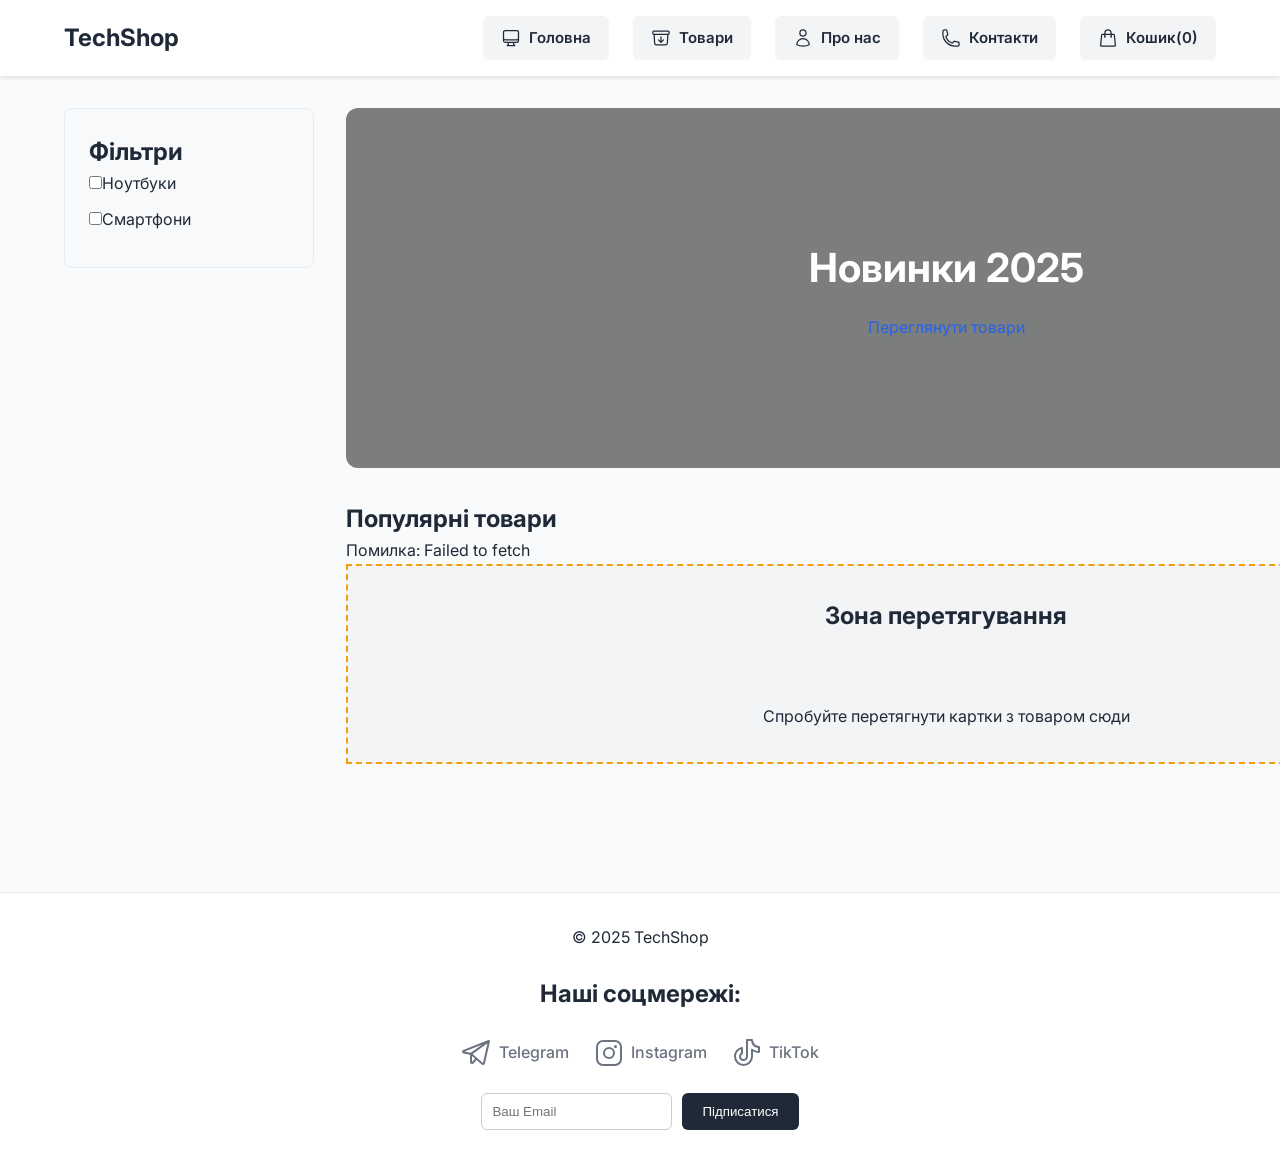
<file: index.html>
<!DOCTYPE html>
<html lang="uk">
<head>
    <meta charset="UTF-8">
    <meta http-equiv="X-UA-Compatible" content="IE=edge">
    <meta name="viewport" content="width=device-width, initial-scale=1.0">
    <title>TechShop - Магазин гаджетів</title>
    <link rel="preconnect" href="https://fonts.googleapis.com">
    <link rel="preconnect" href="https://fonts.gstatic.com" crossorigin>
    <link href="https://fonts.googleapis.com/css2?family=Inter:wght@400;600;700&display=swap" rel="stylesheet">
    <link rel="stylesheet" href="css/style.css">
    <link rel="stylesheet" href="css/form.css">
</head>
<body>

<header class="header"> 
    <h1 class="logo">TechShop</h1>
    <button class="menu-toggle" aria-label="Відкрити меню">
        <svg xmlns="http://www.w3.org/2000/svg" fill="none" viewBox="0 0 24 24" stroke="currentColor">
            <path stroke-linecap="round" stroke-linejoin="round" d="M3.75 6.75h16.5M3.75 12h16.5m-16.5 5.25h16.5" />
        </svg>
    </button>
    <nav class="main-nav">
        <ul class="nav-list">
            <li>
                <a href="index.html" class="btn-cart">
                    <svg xmlns="http://www.w3.org/2000/svg" viewBox="0 0 24 24" fill="none" stroke="currentColor" stroke-width="1.5">
                        <path stroke-linecap="round" stroke-linejoin="round" d="M9 17.25v1.007a3 3 0 0 1-.879 2.122L7.5 21h9l-.621-.621A3 3 0 0 1 15 18.257V17.25m6-12V15a2.25 2.25 0 0 1-2.25 2.25H5.25A2.25 2.25 0 0 1 3 15V5.25m18 0A2.25 2.25 0 0 0 18.75 3H5.25A2.25 2.25 0 0 0 3 5.25m18 0V12a2.25 2.25 0 0 1-2.25 2.25H5.25A2.25 2.25 0 0 1 3 12V5.25" />
                    </svg>
                    <span>Головна</span>
                </a>
            </li>
            <li>
                <a href="#" class="btn-cart">
                    <svg xmlns="http://www.w3.org/2000/svg" viewBox="0 0 24 24" fill="none" stroke="currentColor" stroke-width="1.5">
                        <path stroke-linecap="round" stroke-linejoin="round" d="m20.25 7.5-.625 10.632a2.25 2.25 0 0 1-2.247 2.118H6.622a2.25 2.25 0 0 1-2.247-2.118L3.75 7.5m8.25 3v6.75m0 0-3-3m3 3 3-3M3.375 7.5h17.25c.621 0 1.125-.504 1.125-1.125v-1.5c0-.621-.504-1.125-1.125-1.125H3.375c-.621 0-1.125.504-1.125 1.125v1.5c0 .621.504 1.125 1.125 1.125Z" />
                    </svg>
                    <span>Товари</span>  
                </a>
            </li>
            <li>
                <a href="#" class="btn-cart">
                    <svg xmlns="http://www.w3.org/2000/svg" viewBox="0 0 24 24" fill="none" stroke="currentColor" stroke-width="1.5">
                        <path stroke-linecap="round" stroke-linejoin="round" d="M15.75 6a3.75 3.75 0 1 1-7.5 0 3.75 3.75 0 0 1 7.5 0ZM4.501 20.118a7.5 7.5 0 0 1 14.998 0A17.933 17.933 0 0 1 12 21.75c-2.676 0-5.216-.584-7.499-1.632Z" />
                    </svg>
                    <span>Про нас</span>
                </a>
            </li>
            <li>
                <a href="#" class="btn-cart">
                    <svg xmlns="http://www.w3.org/2000/svg" viewBox="0 0 24 24" fill="none" stroke="currentColor" stroke-width="1.5">
                        <path stroke-linecap="round" stroke-linejoin="round" d="M2.25 6.75c0 8.284 6.716 15 15 15h2.25a2.25 2.25 0 0 0 2.25-2.25v-1.372c0-.516-.351-.966-.852-1.091l-4.423-1.106c-.44-.11-.902.055-1.173.417l-.97 1.293c-.282.376-.769.542-1.21.38a12.035 12.035 0 0 1-7.143-7.143c-.162-.441.004-.928.38-1.21l1.293-.97c.363-.271.527-.734.417-1.173L6.963 3.102a1.125 1.125 0 0 0-1.091-.852H4.5A2.25 2.25 0 0 0 2.25 4.5v2.25Z" />
                    </svg>
                    <span>Контакти</span>
                </a>
            </li>
            <li>
                <a href="chekout.html" class="btn-cart" id="cartBtn"> 
                    <svg xmlns="http://www.w3.org/2000/svg" viewBox="0 0 24 24" fill="none" stroke="currentColor" stroke-width="1.5">
                        <path stroke-linecap="round" stroke-linejoin="round" d="M15.75 10.5V6a3.75 3.75 0 1 0-7.5 0v4.5m11.356-1.993 1.263 12c.07.665-.45 1.243-1.119 1.243H4.25a1.125 1.125 0 0 1-1.12-1.243l1.264-12A1.125 1.125 0 0 1 5.513 7.5h12.974c.576 0 1.059.435 1.119 1.007ZM8.625 10.5a.375.375 0 1 1-.75 0 .375.375 0 0 1 .75 0Zm7.5 0a.375.375 0 1 1-.75 0 .375.375 0 0 1 .75 0Z" />
                    </svg>
                    <span>Кошик(<span class="cart-counter">0</span>)</span>
                </a>
            </li>
        </ul>
    </nav>
</header>

<main class="page-layout">
    <aside class="sidebar">
        <h2>Фільтри</h2>
        <ul>
            <li><label><input type="checkbox"/>Ноутбуки</label></li>
            <li><label><input type="checkbox"/>Смартфони</label></li>
        </ul>
    </aside>

    <section class="products-content"> 
        <div class="hero">
            <h2>Новинки 2025</h2>
            <a href="#" class="class-btn">Переглянути товари</a>
        </div>

        <h2>Популярні товари</h2>
        
        <div class="products-grid"></div>
        <div class="loader-container hidden" id="loader">
            <div class="spinner"></div>
            <p>Завантаження товарів...</p>
        </div>
                
        <div class="drag-and-drop-zone" id="dropZone">
            <h2>Зона перетягування</h2>
            <p>Спробуйте перетягнути картки з товаром сюди</p>
        </div>
    </section>
</main>

<footer>
    <p>&copy; 2025 TechShop</p>
    <h2>Наші соцмережі:</h2>
    <ul class="social-links">
        <li>
            <a href="#" class="social-link">
                <svg xmlns="http://www.w3.org/2000/svg" width="32" height="32" fill="currentColor" viewBox="0 0 256 256"><path d="M228.88,26.19a9,9,0,0,0-9.16-1.57L17.06,103.93a14.22,14.22,0,0,0,2.43,27.21L72,141.45V200a15.92,15.92,0,0,0,10,14.83,15.91,15.91,0,0,0,17.51-3.73l25.32-26.26L165,220a15.88,15.88,0,0,0,10.51,4,16.3,16.3,0,0,0,5-.79,15.85,15.85,0,0,0,10.67-11.63L231.77,35A9,9,0,0,0,228.88,26.19Zm-61.14,36L78.15,126.35l-49.6-9.73ZM88,200V152.52l24.79,21.74Zm87.53,8L92.85,135.5l119-85.29Z"></path></svg>
                <span>Telegram</span>
            </a>
        </li>
        <li>
            <a href="#" class="social-link">
                <svg xmlns="http://www.w3.org/2000/svg" width="32" height="32" fill="currentColor" viewBox="0 0 256 256"><path d="M128,80a48,48,0,1,0,48,48A48.05,48.05,0,0,0,128,80Zm0,80a32,32,0,1,1,32-32A32,32,0,0,1,128,160ZM176,24H80A56.06,56.06,0,0,0,24,80v96a56.06,56.06,0,0,0,56,56h96a56.06,56.06,0,0,0,56-56V80A56.06,56.06,0,0,0,176,24Zm40,152a40,40,0,0,1-40,40H80a40,40,0,0,1-40-40V80A40,40,0,0,1,80,40h96a40,40,0,0,1,40,40ZM192,76a12,12,0,1,1-12-12A12,12,0,0,1,192,76Z"></path></svg>
                <span>Instagram</span>
            </a>
        </li>
        <li>
            <a href="#" class="social-link">
                <svg xmlns="http://www.w3.org/2000/svg" width="32" height="32" fill="currentColor" viewBox="0 0 256 256"><path d="M224,72a48.05,48.05,0,0,1-48-48,8,8,0,0,0-8-8H128a8,8,0,0,0-8,8V156a20,20,0,1,1-28.57-18.08A8,8,0,0,0,96,130.69V88a8,8,0,0,0-9.4-7.88C50.91,86.48,24,119.1,24,156a76,76,0,0,0,152,0V116.29A103.25,103.25,0,0,0,224,128a8,8,0,0,0,8-8V80A8,8,0,0,0,224,72Zm-8,39.64a87.19,87.19,0,0,1-43.33-16.15A8,8,0,0,0,160,102v54a60,60,0,0,1-120,0c0-25.9,16.64-49.13,40-57.6v27.67A36,36,0,1,0,136,156V32h24.5A64.14,64.14,0,0,0,216,87.5Z"></path></svg>
                <span>TikTok</span>
            </a>
        </li>
    </ul>

    <form class="subscribe-form">
        <input type="email" placeholder="Ваш Email">
        <button type="submit">Підписатися</button>
    </form>
</footer>
<script src="js/main.js" type="module"></script>
<script>
    const menuToggle = document.querySelector('.menu-toggle');
    const mainNav = document.querySelector('.main-nav');

    menuToggle.addEventListener('click', () => {
        mainNav.classList.toggle('is-open');
    });
</script>
<div class="modal-overlay hidden" id="cartOverlay">
    <div class="modal-window">
        <div class="modal-header">
            <h2>Ваш кошик</h2>
            <button class="close-btn" id="closeCartBtn">&times;</button>
        </div>
        <div class="cart-items" id="cartItemsContainer">
            <p>Кошик порожній.</p>
        </div>
        <div class="modal-footer" >
            <h3>Разом: <span id="cartTotalSum">0</span></h3>
            <a href="chekout.html" class="btn btn-primary" id="chekoutBtn">Оформити замовлення</a>
        </div>
    </div>
</div>
</body>
</html>
</file>
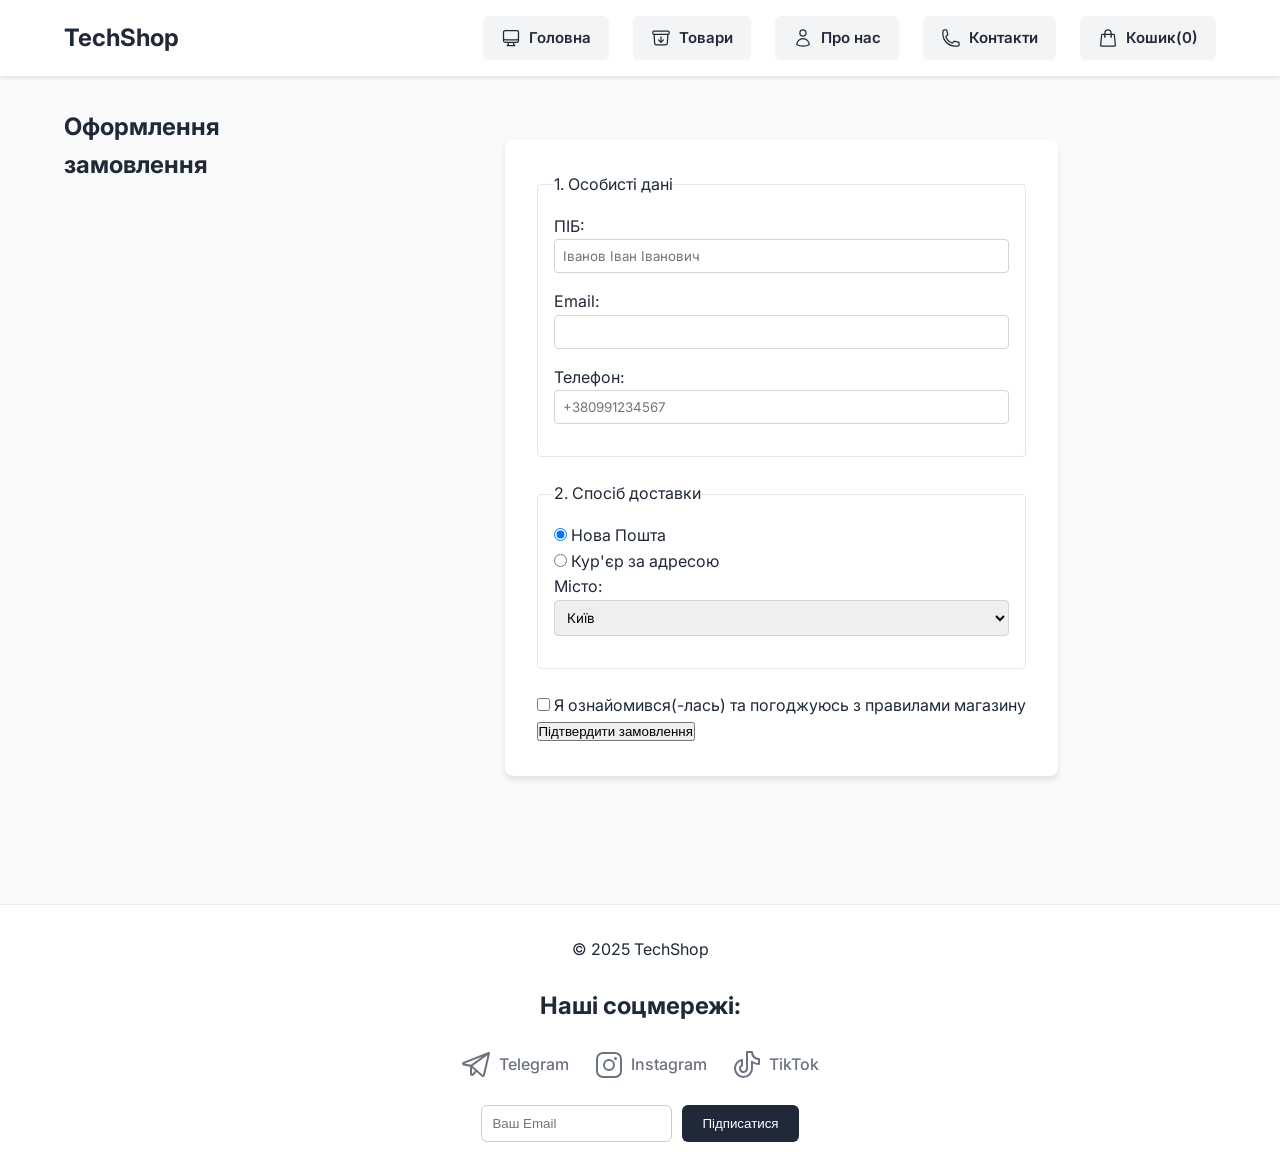
<file: chekout.html>
<!DOCTYPE html>
<html lang="uk">
<head>
    <meta charset="UTF-8">
    <meta http-equiv="X-UA-Compatible" content="IE=edge">
    <meta name="viewport" content="width=device-width, initial-scale=1.0">
    <title>TechShop - Магазин гаджетів</title>
    <link rel="preconnect" href="https://fonts.googleapis.com">
    <link rel="preconnect" href="https://fonts.gstatic.com" crossorigin>
    <link href="https://fonts.googleapis.com/css2?family=Inter:wght@400;600;700&display=swap" rel="stylesheet">
    <link rel="stylesheet" href="css/style.css">
    <link rel="stylesheet" href="css/form.css">
</head>
<body>

<header class="header"> 
    <h1 class="logo">TechShop</h1>
    <button class="menu-toggle" aria-label="Відкрити меню">
        <svg xmlns="http://www.w3.org/2000/svg" fill="none" viewBox="0 0 24 24" stroke="currentColor">
            <path stroke-linecap="round" stroke-linejoin="round" d="M3.75 6.75h16.5M3.75 12h16.5m-16.5 5.25h16.5" />
        </svg>
    </button>
    <nav class="main-nav">
        <ul class="nav-list">
            <li>
                <a href="index.html" class="btn-cart">
                    <svg xmlns="http://www.w3.org/2000/svg" viewBox="0 0 24 24" fill="none" stroke="currentColor" stroke-width="1.5">
                        <path stroke-linecap="round" stroke-linejoin="round" d="M9 17.25v1.007a3 3 0 0 1-.879 2.122L7.5 21h9l-.621-.621A3 3 0 0 1 15 18.257V17.25m6-12V15a2.25 2.25 0 0 1-2.25 2.25H5.25A2.25 2.25 0 0 1 3 15V5.25m18 0A2.25 2.25 0 0 0 18.75 3H5.25A2.25 2.25 0 0 0 3 5.25m18 0V12a2.25 2.25 0 0 1-2.25 2.25H5.25A2.25 2.25 0 0 1 3 12V5.25" />
                    </svg>
                    <span>Головна</span>
                </a>
            </li>
            <li>
                <a href="#" class="btn-cart">
                    <svg xmlns="http://www.w3.org/2000/svg" viewBox="0 0 24 24" fill="none" stroke="currentColor" stroke-width="1.5">
                        <path stroke-linecap="round" stroke-linejoin="round" d="m20.25 7.5-.625 10.632a2.25 2.25 0 0 1-2.247 2.118H6.622a2.25 2.25 0 0 1-2.247-2.118L3.75 7.5m8.25 3v6.75m0 0-3-3m3 3 3-3M3.375 7.5h17.25c.621 0 1.125-.504 1.125-1.125v-1.5c0-.621-.504-1.125-1.125-1.125H3.375c-.621 0-1.125.504-1.125 1.125v1.5c0 .621.504 1.125 1.125 1.125Z" />
                    </svg>
                    <span>Товари</span>  
                </a>
            </li>
            <li>
                <a href="#" class="btn-cart">
                    <svg xmlns="http://www.w3.org/2000/svg" viewBox="0 0 24 24" fill="none" stroke="currentColor" stroke-width="1.5">
                        <path stroke-linecap="round" stroke-linejoin="round" d="M15.75 6a3.75 3.75 0 1 1-7.5 0 3.75 3.75 0 0 1 7.5 0ZM4.501 20.118a7.5 7.5 0 0 1 14.998 0A17.933 17.933 0 0 1 12 21.75c-2.676 0-5.216-.584-7.499-1.632Z" />
                    </svg>
                    <span>Про нас</span>
                </a>
            </li>
            <li>
                <a href="#" class="btn-cart">
                    <svg xmlns="http://www.w3.org/2000/svg" viewBox="0 0 24 24" fill="none" stroke="currentColor" stroke-width="1.5">
                        <path stroke-linecap="round" stroke-linejoin="round" d="M2.25 6.75c0 8.284 6.716 15 15 15h2.25a2.25 2.25 0 0 0 2.25-2.25v-1.372c0-.516-.351-.966-.852-1.091l-4.423-1.106c-.44-.11-.902.055-1.173.417l-.97 1.293c-.282.376-.769.542-1.21.38a12.035 12.035 0 0 1-7.143-7.143c-.162-.441.004-.928.38-1.21l1.293-.97c.363-.271.527-.734.417-1.173L6.963 3.102a1.125 1.125 0 0 0-1.091-.852H4.5A2.25 2.25 0 0 0 2.25 4.5v2.25Z" />
                    </svg>
                    <span>Контакти</span>
                </a>
            </li>
            <li>
                <a href="chekout.html" class="btn-cart"> 
                    <svg xmlns="http://www.w3.org/2000/svg" viewBox="0 0 24 24" fill="none" stroke="currentColor" stroke-width="1.5">
                        <path stroke-linecap="round" stroke-linejoin="round" d="M15.75 10.5V6a3.75 3.75 0 1 0-7.5 0v4.5m11.356-1.993 1.263 12c.07.665-.45 1.243-1.119 1.243H4.25a1.125 1.125 0 0 1-1.12-1.243l1.264-12A1.125 1.125 0 0 1 5.513 7.5h12.974c.576 0 1.059.435 1.119 1.007ZM8.625 10.5a.375.375 0 1 1-.75 0 .375.375 0 0 1 .75 0Zm7.5 0a.375.375 0 1 1-.75 0 .375.375 0 0 1 .75 0Z" />
                    </svg>
                    <span>Кошик(0)</span>
                </a>
            </li>
        </ul>
    </nav>
</header>
<main class="page-layout">
    <h2>Оформлення замовлення</h2>
    <form action="#" method="POST" class="checkout-form">
    <fieldset>
  <legend>1. Особисті дані</legend>
  <div class="form-group">
    <label for="fullName">ПІБ:</label>
    <input
      type="text"
      id="fullName"
      name="fullName"
      required
      placeholder="Іванов Іван Іванович"
    />
  </div>
  <div class="form-group">
    <label for="email">Email:</label>
    <input type="email" id="email" name="email" required />
    </div>
    <div class="form-group">
        <label for="phone">Телефон:</label>
        <input
            type="tel"
            id="phone"
            name="phone"
            pattern="[\+]\d{2}\d{10}"
            placeholder="+380991234567"
            required
            title="Формат: +380XXXXXXXXX"
        />
    </div>
    </fieldset>
        <fieldset>
    <legend>2. Спосіб доставки</legend>
    <div class="form-radio">
        <input
      type="radio"
      id="deliveryNova"
      name="delivery"
      value="nova_poshta"
      checked
        />
        <label for="deliveryNova">Нова Пошта</label>
    </div>
     <div class="form-radio">
        <input
      type="radio"
      id="deliveryCourier"
      name="delivery"
      value="courier"
        />
        <label for="deliveryCourier">Кур'єр за адресою</label>
    </div>

    <div class="form-group">
        <label for="city">Місто:</label>
     <select id="city" name="city">
        <option value="kyiv">Київ</option>
        <option value="lviv">Львів</option>
        <option value="odesa">Одеса</option>
        <option value="kropyvnytski">Кропивницький</option>
        <option value="kremenchuk">Кременчук</option>
        <option value="zhitomyr">Житомир</option>
        <option value="ivano-frankivsk">Івано-Франківськ</option>
        <option value="kharkiv">Харків</option>
        <option value="kriviy-righ">Кривий Ріг</option>
        <option value="mykolaiv">Миколаїв</option>
        <option value="vinitsa">Вінниця</option>
        </select>
    </div>
    </fieldset>
    <div class="agree-wrapper">
    <label class="agree-label">
        <input type="checkbox" name="agree" required>
        <span>Я ознайомився(-лась) та погоджуюсь з правилами магазину</span>
    </label>
</div>
    <button type="submit" class="btn btn-primary">Підтвердити замовлення</button>
    </form>
</main>

<footer>
    <p>&copy; 2025 TechShop</p>
    <h2>Наші соцмережі:</h2>
    <ul class="social-links">
        <li>
            <a href="#" class="social-link">
                <svg xmlns="http://www.w3.org/2000/svg" width="32" height="32" fill="currentColor" viewBox="0 0 256 256"><path d="M228.88,26.19a9,9,0,0,0-9.16-1.57L17.06,103.93a14.22,14.22,0,0,0,2.43,27.21L72,141.45V200a15.92,15.92,0,0,0,10,14.83,15.91,15.91,0,0,0,17.51-3.73l25.32-26.26L165,220a15.88,15.88,0,0,0,10.51,4,16.3,16.3,0,0,0,5-.79,15.85,15.85,0,0,0,10.67-11.63L231.77,35A9,9,0,0,0,228.88,26.19Zm-61.14,36L78.15,126.35l-49.6-9.73ZM88,200V152.52l24.79,21.74Zm87.53,8L92.85,135.5l119-85.29Z"></path></svg>
                <span>Telegram</span>
            </a>
        </li>
        <li>
            <a href="#" class="social-link">
                <svg xmlns="http://www.w3.org/2000/svg" width="32" height="32" fill="currentColor" viewBox="0 0 256 256"><path d="M128,80a48,48,0,1,0,48,48A48.05,48.05,0,0,0,128,80Zm0,80a32,32,0,1,1,32-32A32,32,0,0,1,128,160ZM176,24H80A56.06,56.06,0,0,0,24,80v96a56.06,56.06,0,0,0,56,56h96a56.06,56.06,0,0,0,56-56V80A56.06,56.06,0,0,0,176,24Zm40,152a40,40,0,0,1-40,40H80a40,40,0,0,1-40-40V80A40,40,0,0,1,80,40h96a40,40,0,0,1,40,40ZM192,76a12,12,0,1,1-12-12A12,12,0,0,1,192,76Z"></path></svg>
                <span>Instagram</span>
            </a>
        </li>
        <li>
            <a href="#" class="social-link">
                <svg xmlns="http://www.w3.org/2000/svg" width="32" height="32" fill="currentColor" viewBox="0 0 256 256"><path d="M224,72a48.05,48.05,0,0,1-48-48,8,8,0,0,0-8-8H128a8,8,0,0,0-8,8V156a20,20,0,1,1-28.57-18.08A8,8,0,0,0,96,130.69V88a8,8,0,0,0-9.4-7.88C50.91,86.48,24,119.1,24,156a76,76,0,0,0,152,0V116.29A103.25,103.25,0,0,0,224,128a8,8,0,0,0,8-8V80A8,8,0,0,0,224,72Zm-8,39.64a87.19,87.19,0,0,1-43.33-16.15A8,8,0,0,0,160,102v54a60,60,0,0,1-120,0c0-25.9,16.64-49.13,40-57.6v27.67A36,36,0,1,0,136,156V32h24.5A64.14,64.14,0,0,0,216,87.5Z"></path></svg>
                <span>TikTok</span>
            </a>
        </li>
    </ul>

    <form class="subscribe-form">
        <input type="email" placeholder="Ваш Email">
        <button type="submit">Підписатися</button>
    </form>
</footer>
<script>
    const menuToggle = document.querySelector('.menu-toggle');
    const mainNav = document.querySelector('.main-nav');

    menuToggle.addEventListener('click', () => {
        mainNav.classList.toggle('is-open');
    });
</script>
</body>
</html>
</file>
<file: css/style.css>
* {
  margin: 0;
  padding: 0;
  box-sizing: border-box; 
}

:root {
  --primary-color: #2563eb;
  --primary-hover: #1d4ed8;
  --accent-color: #f59e0b;  
  --text-dark: #1f2937;    
  --text-light: #6b7280;   
  --bg-color: #f9fafb;      
  --font-main: "Inter", sans-serif;
  --social-default: #6b7280;
  --social-hover: #111111;
}

body {
    font-family: var(--font-main);
    color: var(--text-dark);
    background-color: var(--bg-color);
    line-height: 1.6;
    font-size: 16px;
}


.header {
  display: flex;
  justify-content: space-between;
  align-items: center;
  padding: 1rem 5%;
  background-color: #fff;
  box-shadow: 0 2px 4px rgba(0,0,0,0.1);
  position: relative;
}

.logo {
  font-size: 1.5rem;
  font-weight: 700;
  color: var(--text-dark);
}

.main-nav .nav-list {
  display: flex;
  gap: 1.5rem;
  list-style: none;
  align-items: center;
}


.menu-toggle {
  display: none;
  background: none;
  border: none;
  cursor: pointer;
  padding: 5px;
  width: 35px;
  height: 35px;
}

.menu-toggle svg {
  width: 100%;
  height: 100%;
  stroke: var(--text-dark); 
}


a {
    text-decoration: none;
    color: var(--primary-color);
    transition: color 0.3s ease;
}

.cart-link-wrapper {
  text-decoration: none;
}

.btn-cart {
  display: inline-flex;
  align-items: center;
  justify-content: center;
  gap: 8px; 
  padding: 10px 18px;   
  background-color: #f3f4f6; 
  color: var(--text-dark);  
  border: none;    
  border-radius: 6px;        
  font-family: var(--font-main);
  font-size: 15px;
  font-weight: 600;
  text-decoration: none;     
  cursor: pointer;
  transition: background-color 0.2s ease; 
}

.btn-cart:hover {
  background-color: #e5e7eb; 
  color: var(--text-dark);
}

.btn-cart svg {
  width: 20px;
  height: 20px;
  stroke: var(--text-dark);
  fill: none;  
  opacity: 1;       
}


.page-layout {
  display: grid;
  grid-template-columns: 250px 1fr;
  gap: 2rem;
  padding: 2rem 5%;
}

.sidebar {
  background-color: #f8f9fa; 
  padding: 1.5rem;          
  border-radius: 8px;       
  border: 1px solid #e9ecef;
  align-self: start;         
}

.sidebar h3 {
  margin-bottom: 1rem;
  font-size: 1.2rem;
}

.sidebar ul {
  list-style: none;
}

.sidebar li {
  margin-bottom: 10px;
}

.products-content {
  grid-column: 2;
}


.hero {
   height: 40vh; 
   background-image: linear-gradient(rgba(0,0,0,0.5), rgba(0,0,0,0.5)), url('https://images.unsplash.com/photo-1531297484001-80022131f5a1?q=80&w=1120&auto=format&fit=crop');
   background-size: cover;
   background-position: center;
   display: flex;
   flex-direction: column;
   justify-content: center;
   align-items: center;
   text-align: center;
   color: white;
   border-radius: 12px;
   margin-bottom: 2rem;
}

.hero h2 {
   font-size: 2.5rem;
   margin-bottom: 15px;
}

.dragging {
  opacity: 0.4;
  cursor: grabbing;
  transform: scale(1.05);
}

.products-grid {
  display: grid;
  grid-template-columns: repeat(auto-fill, minmax(240px, 1fr));
  gap: 2rem;
}

.product-card {
  display: flex;
  flex-direction: column;
  border: 1px solid #eee;
  padding: 15px;
  border-radius: 8px;
  background-color: #fff;
  transition: transform 0.2s;
}

.product-card:hover {
  transform: translateY(-4px);
}

.product-card img {
  width: 100%;       
  height: 180px;     
  object-fit: cover; 
  border-radius: 6px; 
  margin-bottom: 15px;
}

.drag-and-drop-zone {
  position: sticky;
  top: 0;
  background-color: #f3f4f6;
  height: 200px;
  width: 1200px;
  margin: auto;
  border: 2px dashed #f59e0b;
  text-align: center;
  line-height: 100px;
  margin-bottom: 2rem;
}

.drag-over {
  background-color: #f59e0b;
}


.product-title {
  font-size: 1.1rem;
  margin-bottom: 5px;
}

.product-desc {
  font-size: 0.9rem;
  color: var(--text-light);
  margin-bottom: 10px;
}

.product-price {
  font-weight: 700;
  color: var(--text-dark);
  margin-bottom: 15px;
  display: block;
}

.product-card button {
  margin-top: auto;
  padding: 10px;
  background-color: var(--primary-color);
  color: white;
  border: none;
  border-radius: 6px;
  cursor: pointer;
  font-weight: 600;
  transition: background-color 0.2s;
}

.product-card button:hover {
  background-color: var(--primary-hover);
}

footer {
  background-color: #fff;
  padding: 2rem 5%;
  margin-top: 4rem;
  border-top: 1px solid #eee;
  display: flex;
  flex-direction: column;
  align-items: center;
  gap: 1.5rem;
}

.social-links {
  list-style: none;
  display: flex;
  gap: 1.5rem;
}

.social-link {
  display: flex;
  align-items: center;
  gap: 6px;
  color: var(--social-default);
  font-weight: 500;
  transition: color 0.3s ease;
}

.social-link svg {
  fill: currentColor; 
  transition: transform 0.3s ease;
}

.social-link:hover {
  color: var(--social-hover);
}

.social-link:hover svg {
  transform: translateY(-2px);
}

.subscribe-form {
  display: flex;
  gap: 10px;
}

.subscribe-form input {
  padding: 10px;
  border: 1px solid #ccc;
  border-radius: 6px;
}

.subscribe-form button {
  padding: 10px 20px;
  background-color: var(--text-dark);
  color: white;
  border: none;
  border-radius: 6px;
  cursor: pointer;
}

@media screen and (max-width: 768px) {
  .page-layout {
    grid-template-columns: 1fr;
    gap: 1.5rem;
    padding: 1rem 3%; 
  }

  .sidebar {
    width: 100%;
  }

  .products-content {
    grid-column: 1;
  }

  .header {
    padding: 1rem;
  }

  .menu-toggle {
    display: block; 
  }

  .main-nav {
    display: none;
    position: absolute;
    top: 100%;
    left: 0;
    width: 100%;
    background-color: #fff;
    padding: 1.5rem;
    box-shadow: 0 4px 6px rgba(0,0,0,0.1);
    z-index: 999;
  }

  .main-nav .nav-list {
    flex-direction: column;
    width: 100%;
    gap: 1rem;
  }

  .main-nav .nav-list li, 
  .main-nav .nav-list a,
  .cart-link-wrapper,
  .btn-cart {
    width: 100%;
    justify-content: center;
  }

 
  .main-nav.is-open {
    display: block;
  }
}
.loader-container {
  display: flex;
  flex-direction: column;
  align-items: center;
  justify-content: center;
  padding: 3rem;
}
.spinner {
  width: 40px;
  height: 40px;
  border: 4px solid #f3f3f3;
  border-top: 4px solid var(--primary-color);
  border-radius: 50%;
  animation: spin 1s linear infinite;
}
@keyframes spin {
  0% {
    transform: rotate(0deg);
  }
  100% {
    transform: rotate(360deg);
  }
}
.hidden {
  display: none !important;
}

.modal-overlay {
  position: fixed;
  top: 0;
  left: 0;
  right: 0;
  bottom: 0;
  background-color: rgba(0, 0, 0, 0.5);
  display: flex;
  justify-content: center;
  align-items: center;
  z-index: 1000;
  transition: opacity 0.3s ease;
}
.modal-window {
  background: #fff;
  padding: 2rem;
  border-radius: 8px;
  width: 90%;
  max-width: 500px;
  max-height: 80vh;
  overflow-y: auto; 
  box-shadow: 0 10px 25px rgba(0, 0, 0, 0.2);
}
.close-btn {
  background: transparent;
  border: none;
  font-size: 1.5rem;
  cursor: pointer;
}

.hidden {
  display: none !important;
  opacity: 0;
}

.modal-window {
  max-height: 80vh;
  overflow-y: auto;
}

.cart-item {
  display: flex;
  align-items: center;
  gap: 1.5rem;
}

.cart-item img {
  width: 80px;
  height: 80px;
  object-fit: cover;
}
.cart-item div {
  display: flex;
  align-items: center;
  gap: 0.5rem;
}

.cart-item p {
  white-space: nowrap;
}
</file>
<file: css/form.css>
.checkout-form {
  max-width: 600px;
  margin: 2rem auto; 
  background: #fff;
  padding: 2rem;
  border-radius: 8px;
  box-shadow: 0 4px 6px rgba(0, 0, 0, 0.1);
}
fieldset {
  border: 1px solid #e5e7eb;
  padding: 1rem;
  margin-bottom: 1.5rem;
  border-radius: 4px;
}
.form-group {
  display: flex;
  flex-direction: column;
  margin-bottom: 1rem;
}
.form-group input,
.form-group select,
.form-group textarea {
  padding: 0.5rem;
  border: 1px solid #d1d5db;
  border-radius: 4px;
  font-family: inherit;
}

.form-group input:invalid:focus {
  border-color: red;
  outline: none;
}
.form-group input:valid {
  border-color: green;
}
</file>
